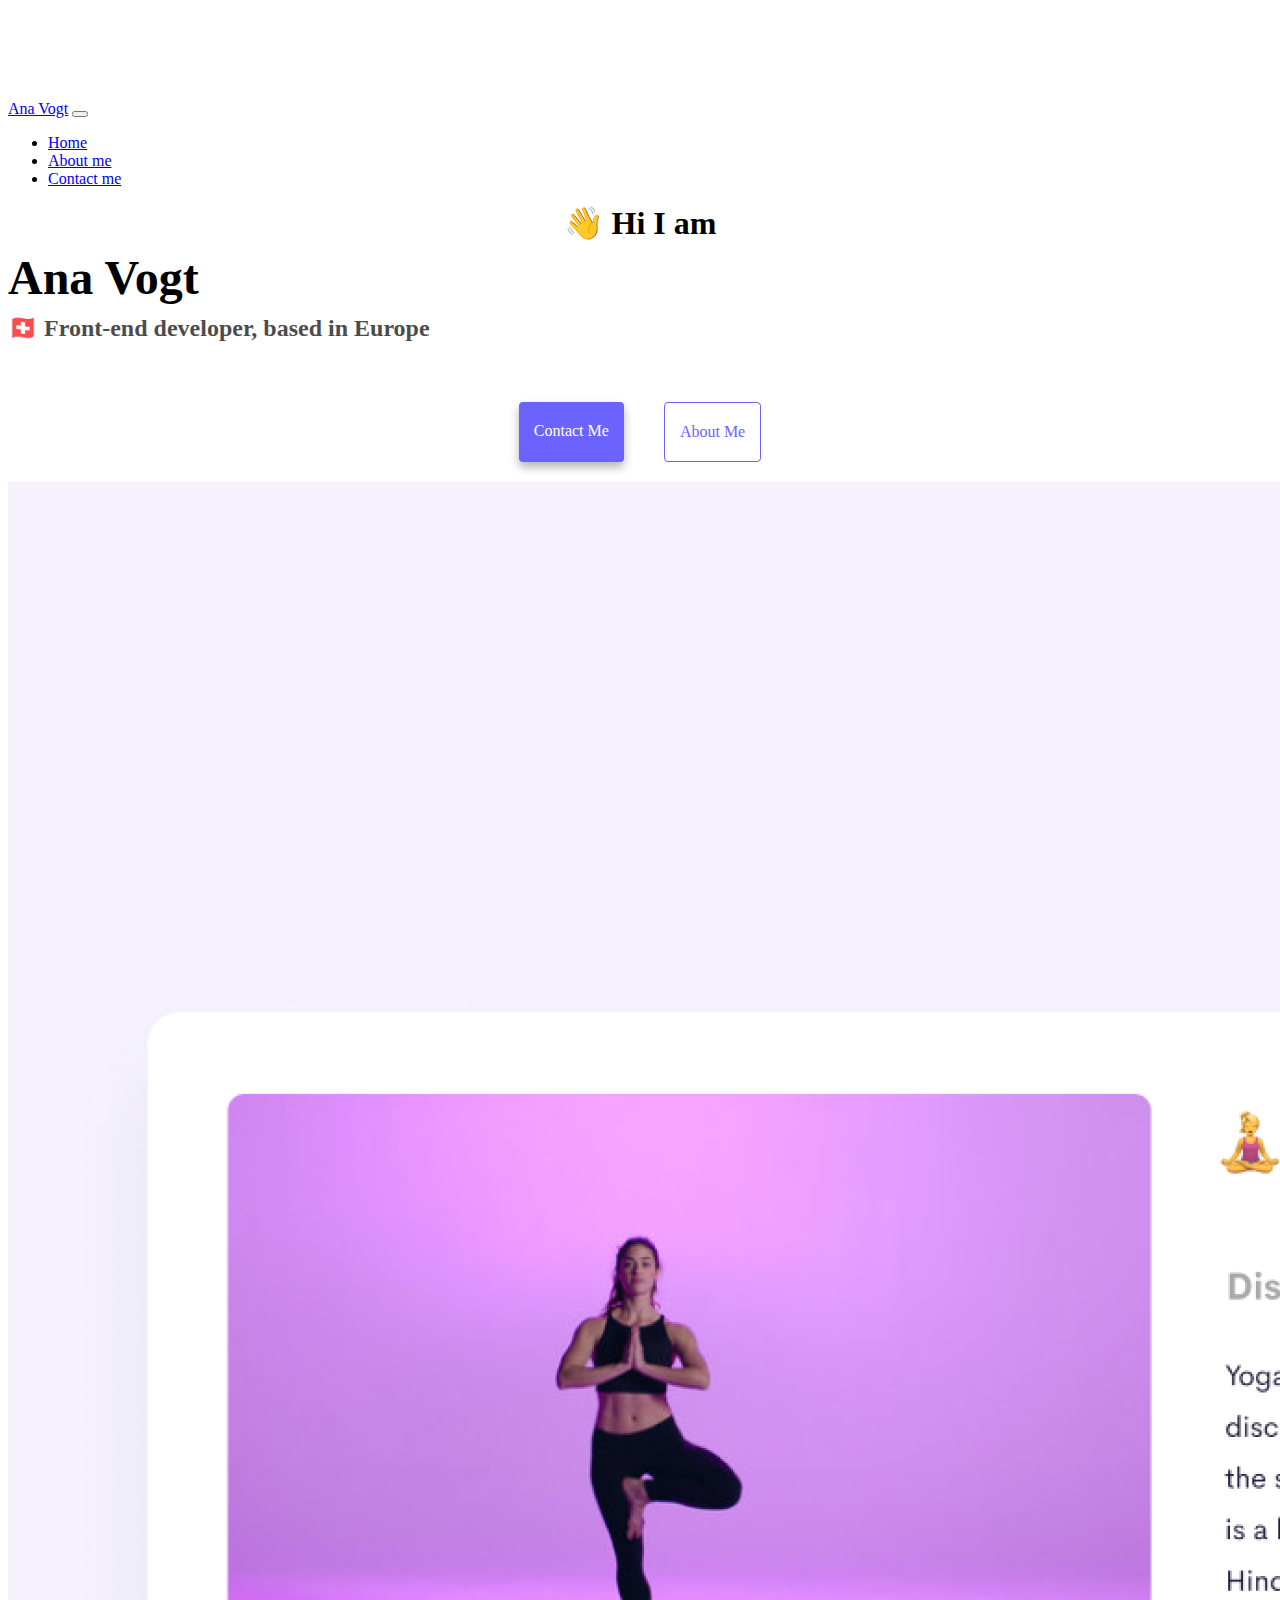
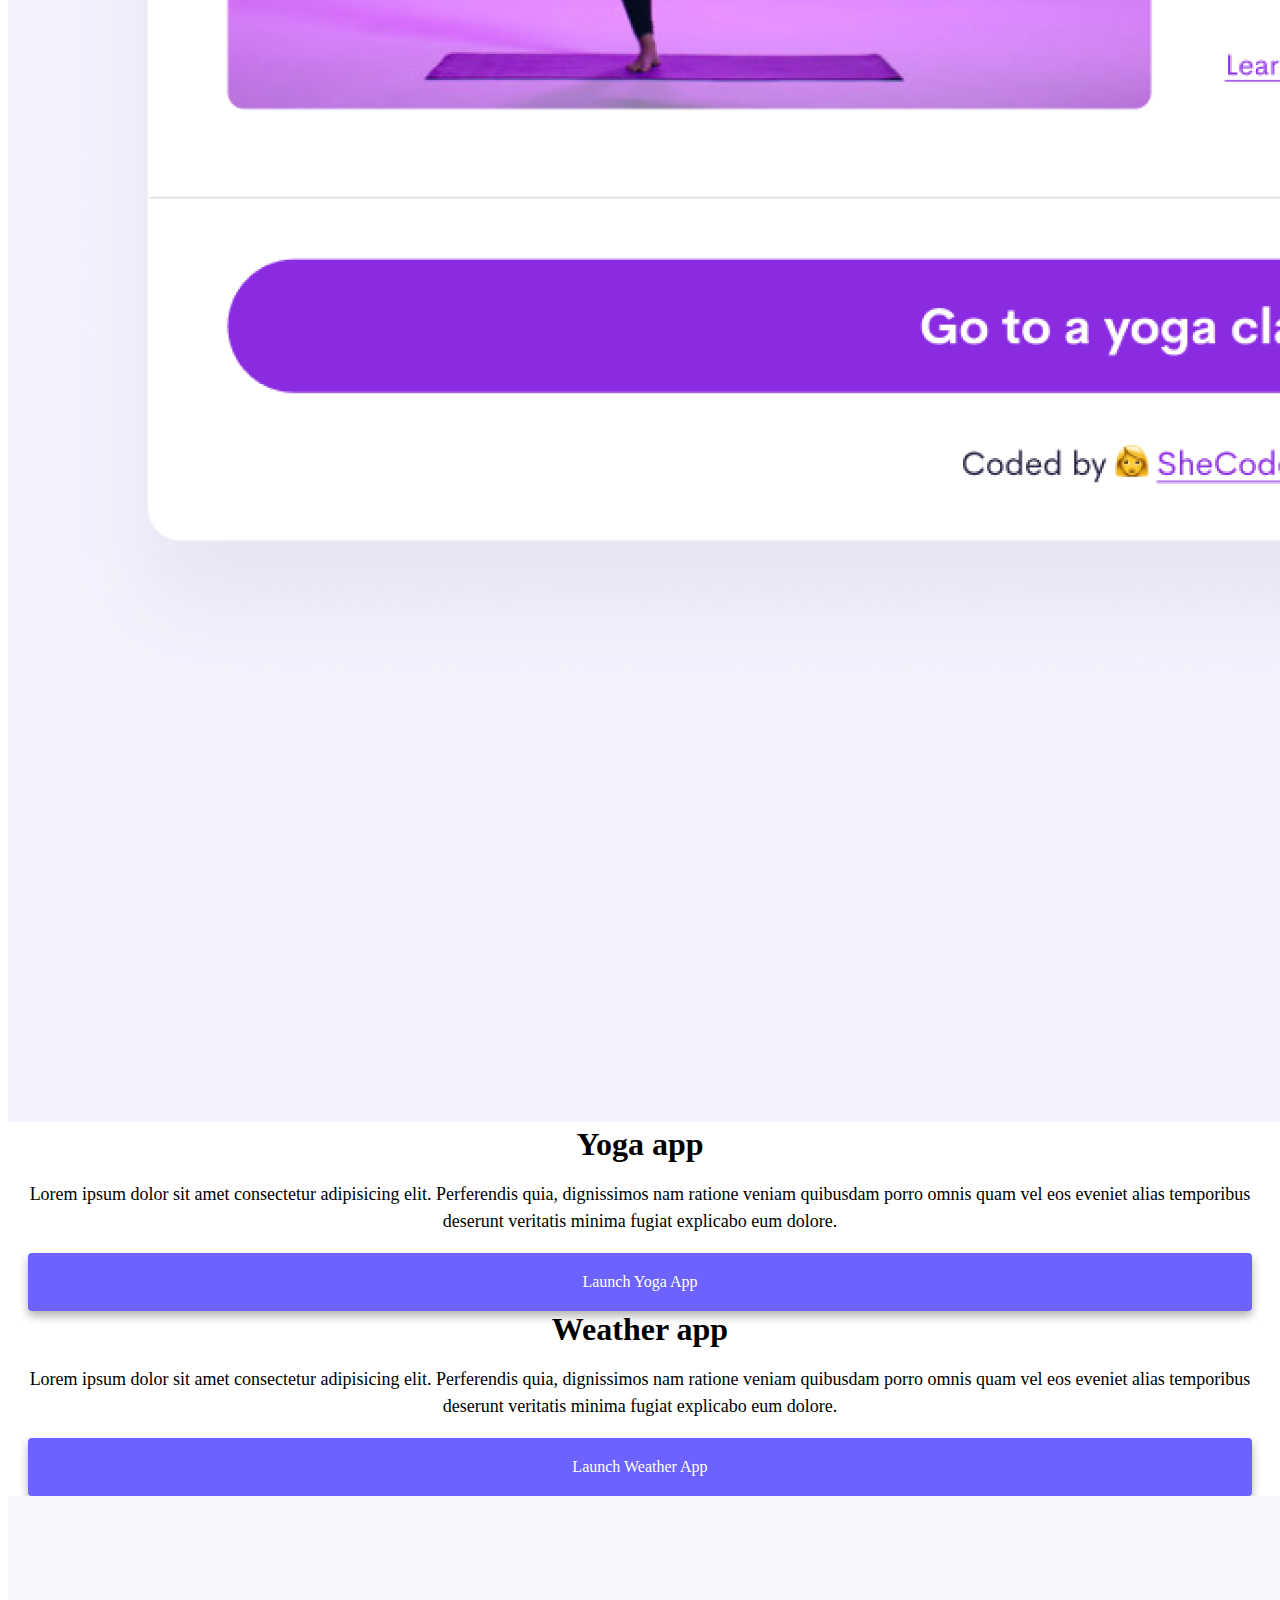
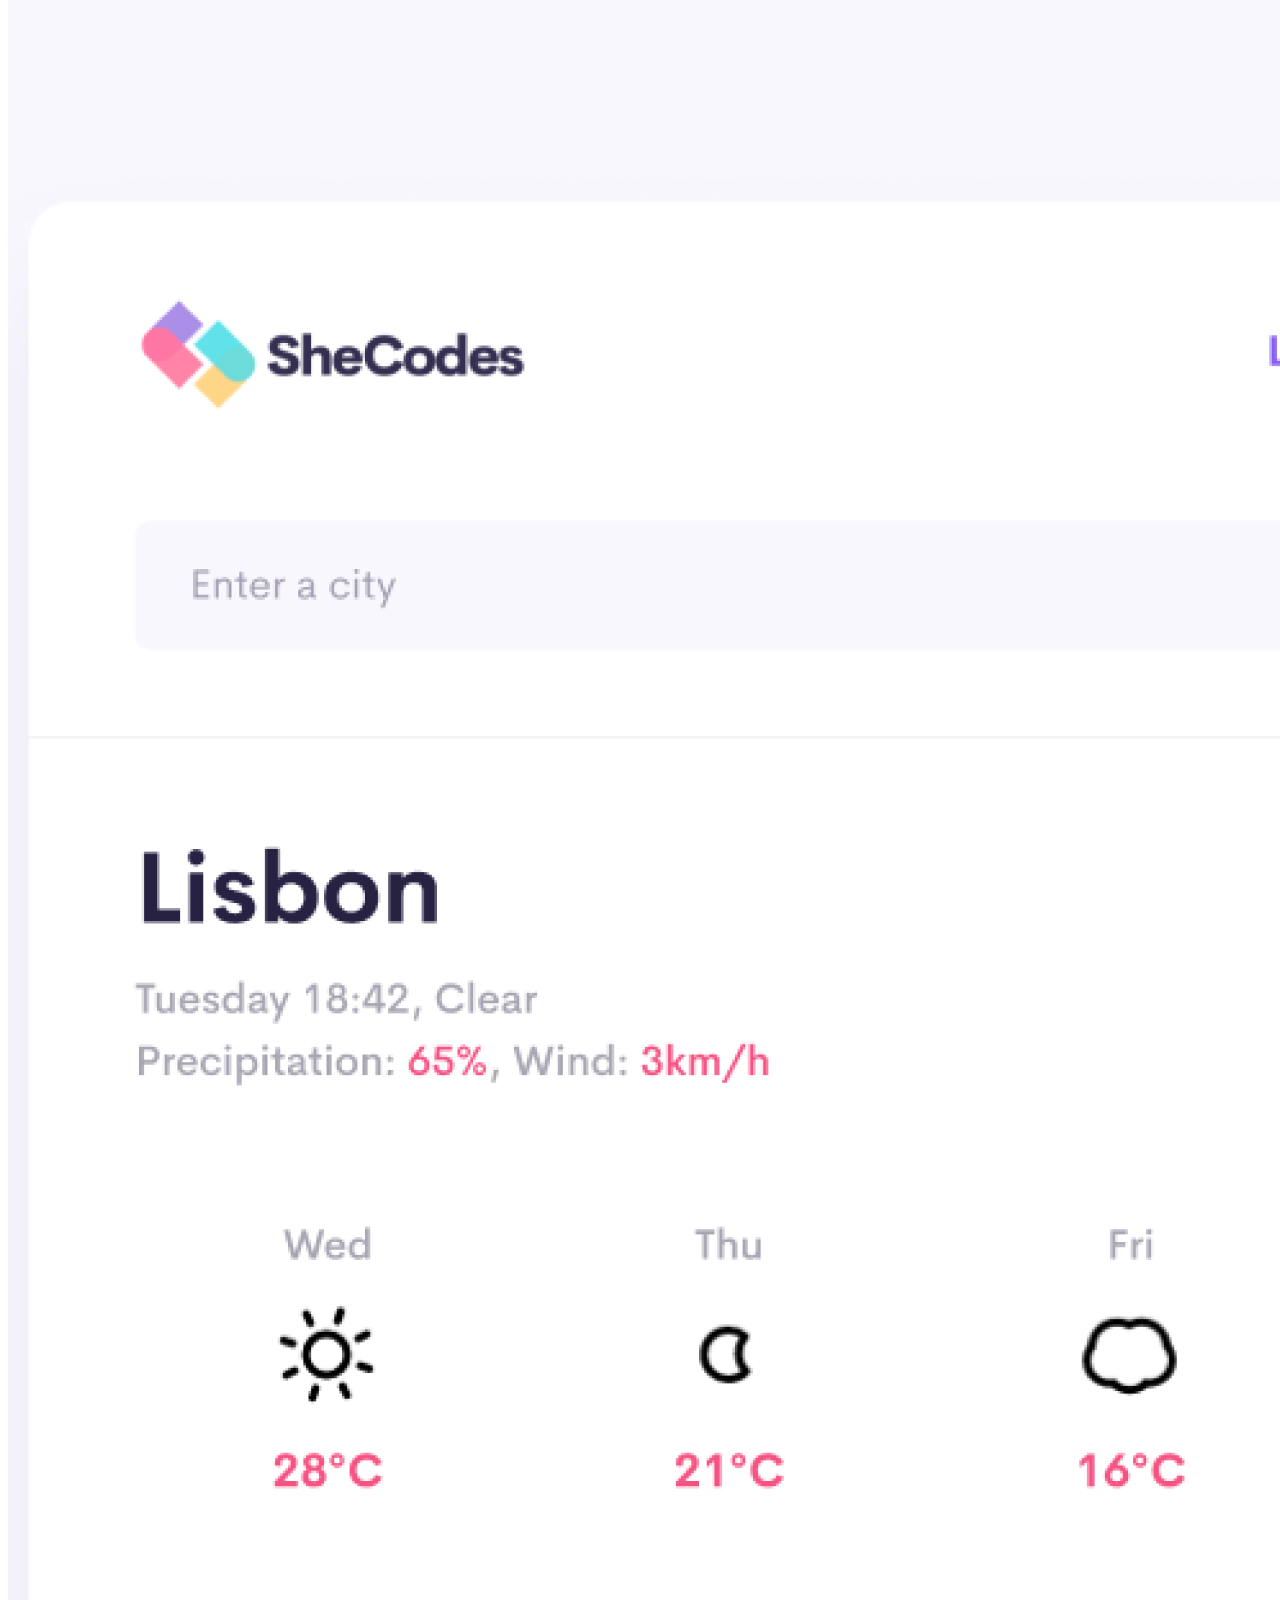
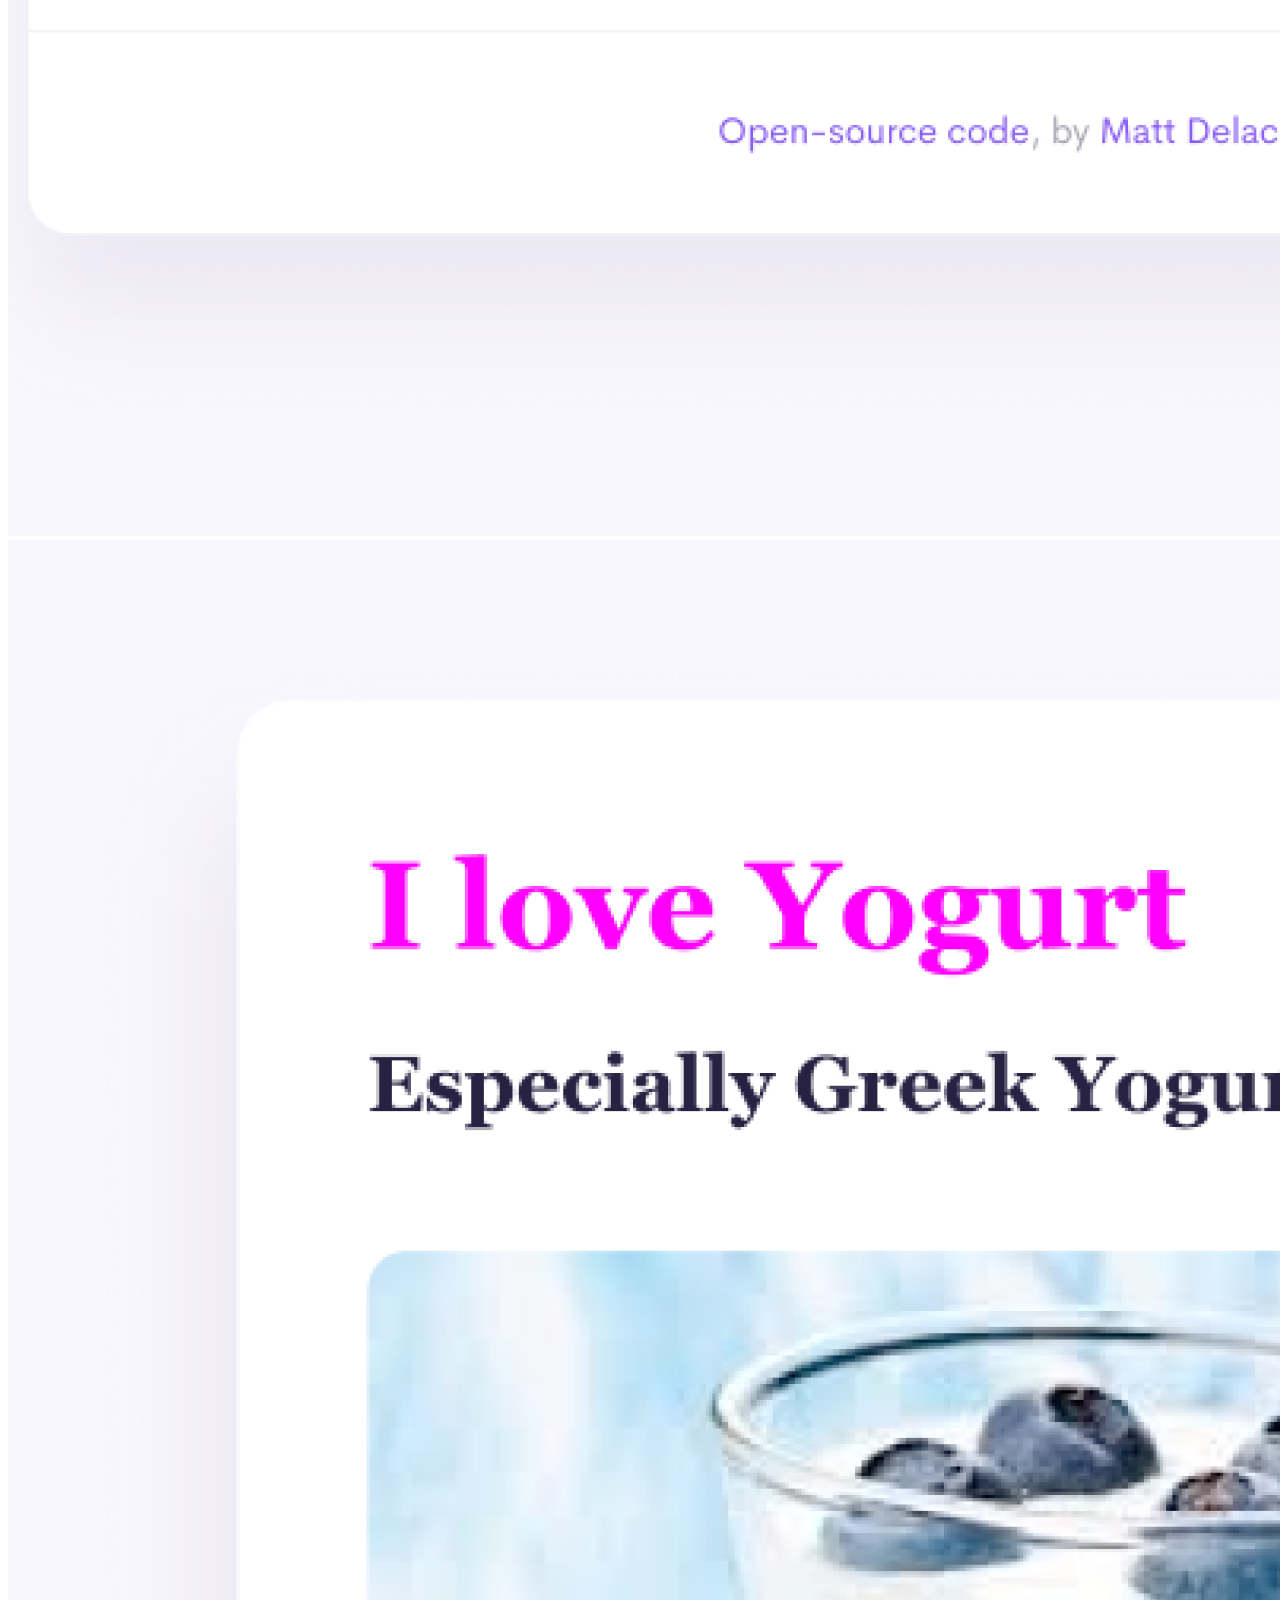
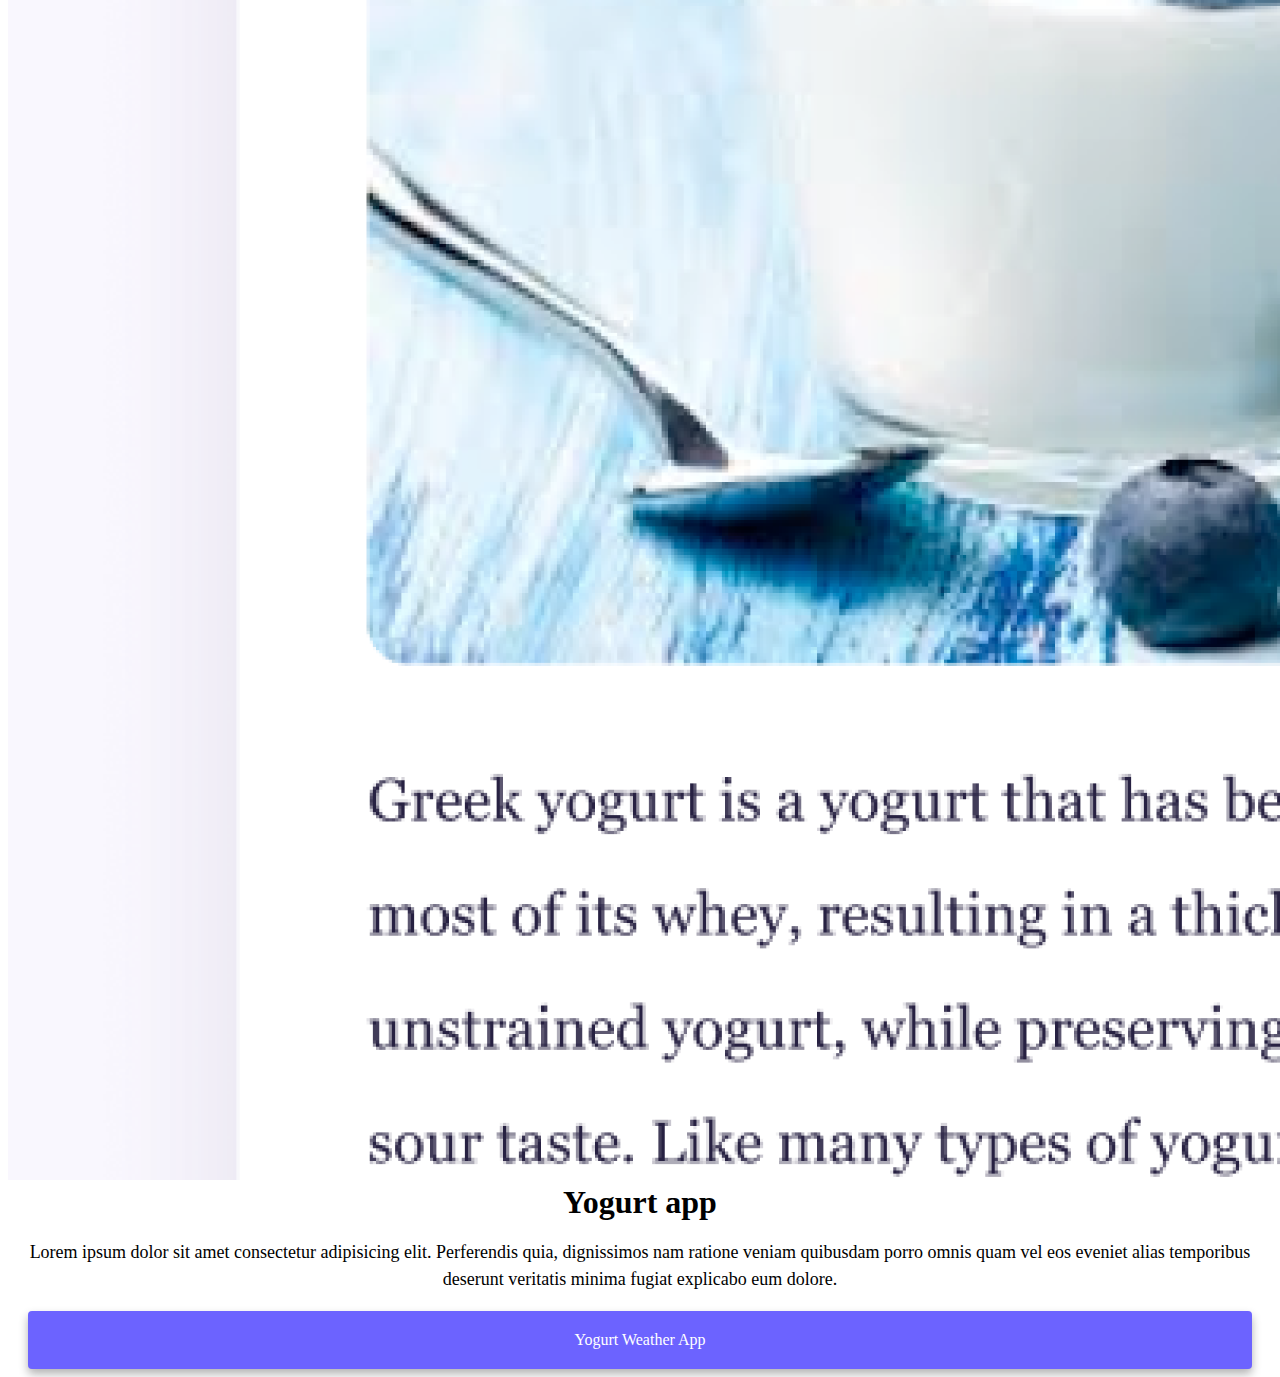
<file: index.html>
<!DOCTYPE html>
<html lang="en">
  <head>
    <meta charset="UTF-8" />
    <meta http-equiv="X-UA-Compatible" content="IE=edge" />
    <meta name="viewport" content="width=device-width, initial-scale=1.0" />
    <meta name="description" content="Front-end Developer based in Europe, check out her projects">
    <title>Front-end Developer Ana Vogt</title>
    <link
      href="https://cdn.jsdelivr.net/npm/bootstrap@5.0.0-beta2/dist/css/bootstrap.min.css"
      rel="stylesheet"
      integrity="sha384-BmbxuPwQa2lc/FVzBcNJ7UAyJxM6wuqIj61tLrc4wSX0szH/Ev+nYRRuWlolflfl"
      crossorigin="anonymous"
    />
    <script
      src="https://cdn.jsdelivr.net/npm/bootstrap@5.0.0-beta2/dist/js/bootstrap.bundle.min.js"
      integrity="sha384-b5kHyXgcpbZJO/tY9Ul7kGkf1S0CWuKcCD38l8YkeH8z8QjE0GmW1gYU5S9FOnJ0"
      crossorigin="anonymous"
    ></script>
    <link rel="stylesheet" href="style.css" />
  </head>
  <body>
    <nav class="navbar navbar-expand-lg navbar-light bg-light fixed-top">
      <div class="container">
        <a class="navbar-brand" href="index.html">Ana Vogt</a>
        <button
          class="navbar-toggler"
          type="button"
          data-bs-toggle="collapse"
          data-bs-target="#navbarNav"
          aria-controls="navbarNav"
          aria-expanded="false"
          aria-label="Toggle navigation"
        >
          <span class="navbar-toggler-icon"></span>
        </button>
        <div class="collapse navbar-collapse" id="navbarNav">
          <ul class="navbar-nav">
            <li class="nav-item">
              <a class="nav-link active" aria-current="page" href="index.html"
                >Home</a
              >
            </li>
            <li class="nav-item">
              <a class="nav-link" href="about.html">About me</a>
            </li>
            <li class="nav-item">
              <a class="nav-link" href="about.html#contact">Contact me</a>
            </li>
          </ul>
        </div>
      </div>
    </nav>
    <h2 class="text-center">👋 Hi I am</h2>
    <h1 class="text-center">Ana Vogt</h1>
    <h3 class="text-center">
      🇨🇭 Front-end developer, based in Europe
    </h3>
    <div class="navigation-links mb-5">
      <a href="about.html#contact" class="primary-link" title="Contact Ana Vogt">Contact me</a>
      <a href="about.html" class="secondary-link" title="About Ana Vogt">About me</a>
    </div>
    <div class="container">
      <div class="row">
        <div class="col-6">
          <img src="images/yoga.png" class="img-fluid rounded" />
        </div>
        <div class="col-6">
          <h2 class="mb-3">Yoga app</h2>
          <p>
            Lorem ipsum dolor sit amet consectetur adipisicing elit. Perferendis
            quia, dignissimos nam ratione veniam quibusdam porro omnis quam vel
            eos eveniet alias temporibus deserunt veritatis minima fugiat
            explicabo eum dolore.
          </p>
          <div class="mt-5">
            <a href="#" class="primary-link project-link" title="Yoga Project">Launch Yoga App</a>
          </div>
        </div>
      </div>
      <div class="row mt-5">
        <div class="col-6">
          <h2 class="mb-3">Weather app</h2>
          <p>
            Lorem ipsum dolor sit amet consectetur adipisicing elit. Perferendis
            quia, dignissimos nam ratione veniam quibusdam porro omnis quam vel
            eos eveniet alias temporibus deserunt veritatis minima fugiat
            explicabo eum dolore.
          </p>
          <div class="mt-5">
            <a href="#" class="primary-link project-link" title="Weather Project">Launch Weather App</a>
          </div>
        </div>
        <div class="col-6">
          <img src="images/weather.png" class="img-fluid rounded" />
        </div>
      </div>
      <div class="row mt-5">
        <div class="col-6">
          <img src="images/yogurt.png" class="img-fluid rounded" />
        </div>
        <div class="col-6">
          <h2 class="mb-3">Yogurt app</h2>
          <p>
            Lorem ipsum dolor sit amet consectetur adipisicing elit. Perferendis
            quia, dignissimos nam ratione veniam quibusdam porro omnis quam vel
            eos eveniet alias temporibus deserunt veritatis minima fugiat
            explicabo eum dolore.
          </p>
          <div class="mt-5">
            <a href="#" class="primary-link project-link" title="Yogurt Project">Yogurt Weather App</a>
          </div>
        </div>
      </div>
    </div>
  </body>
</html>
</file>
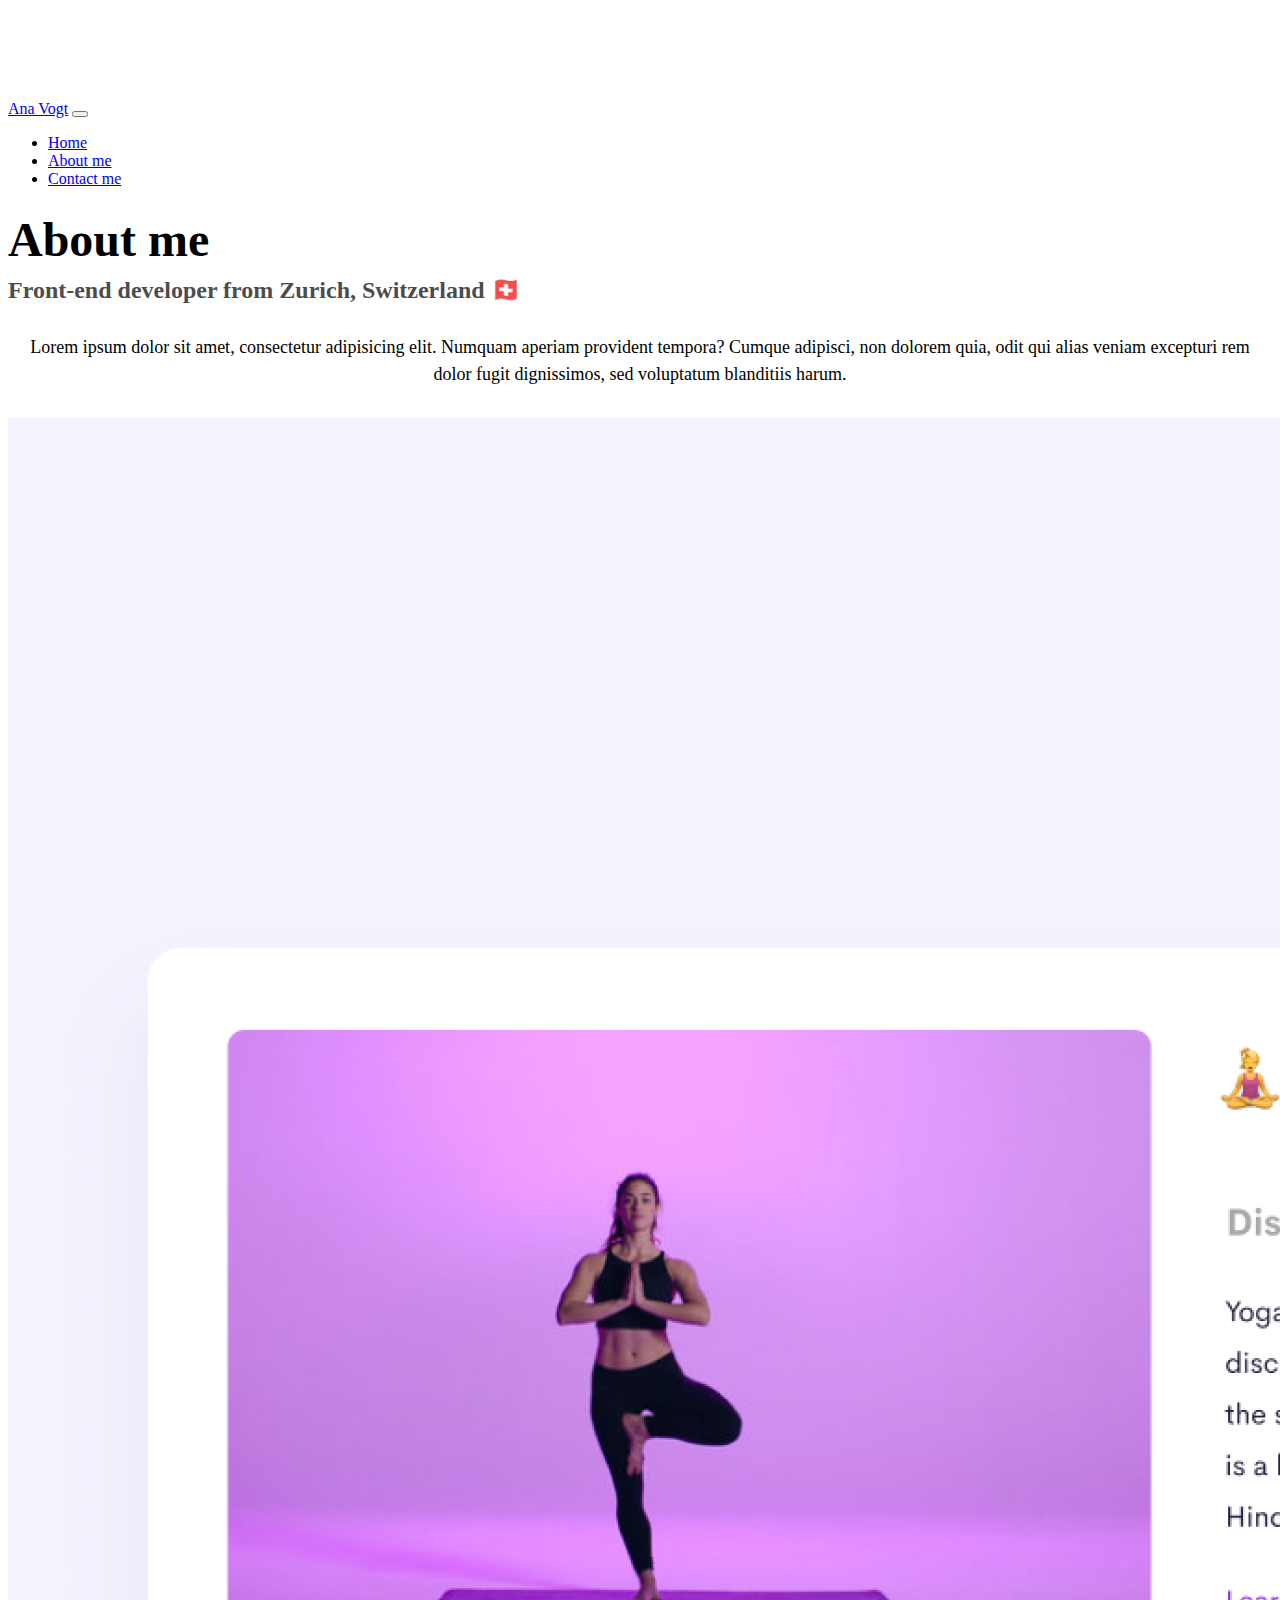
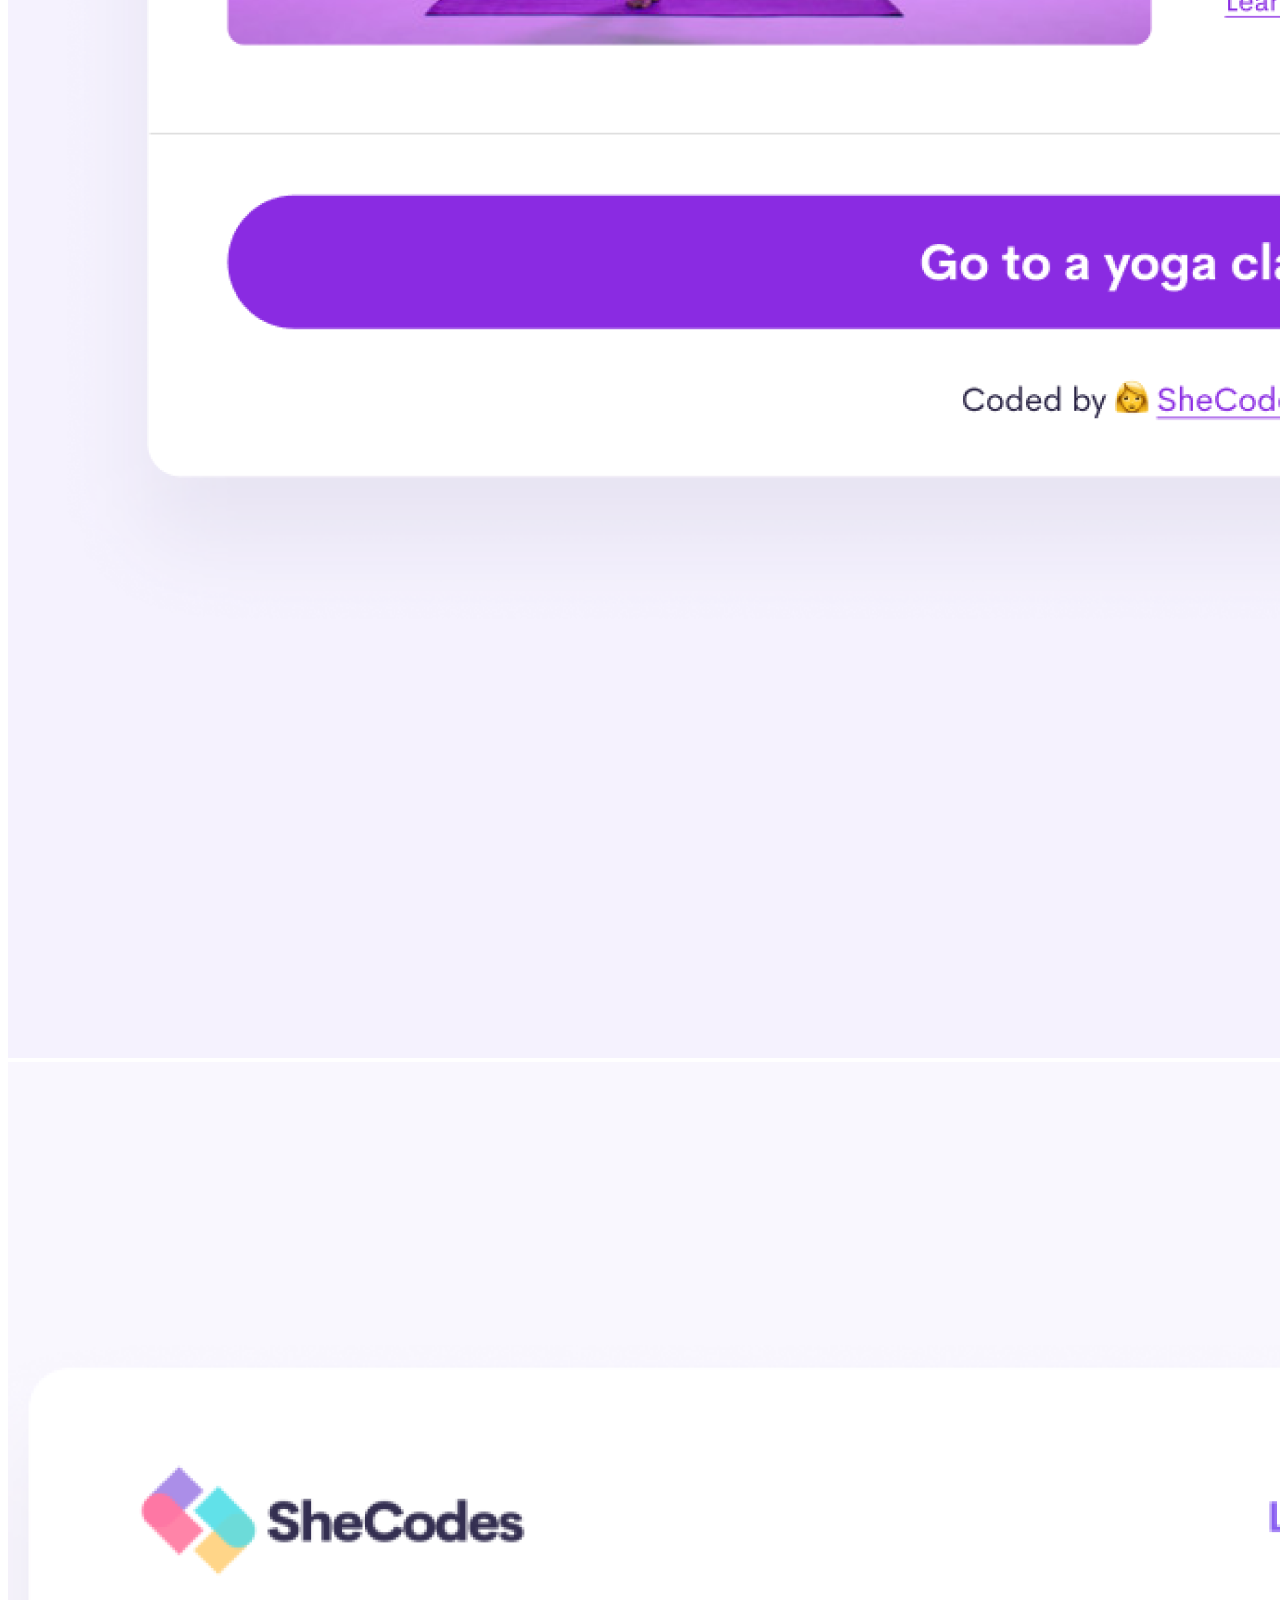
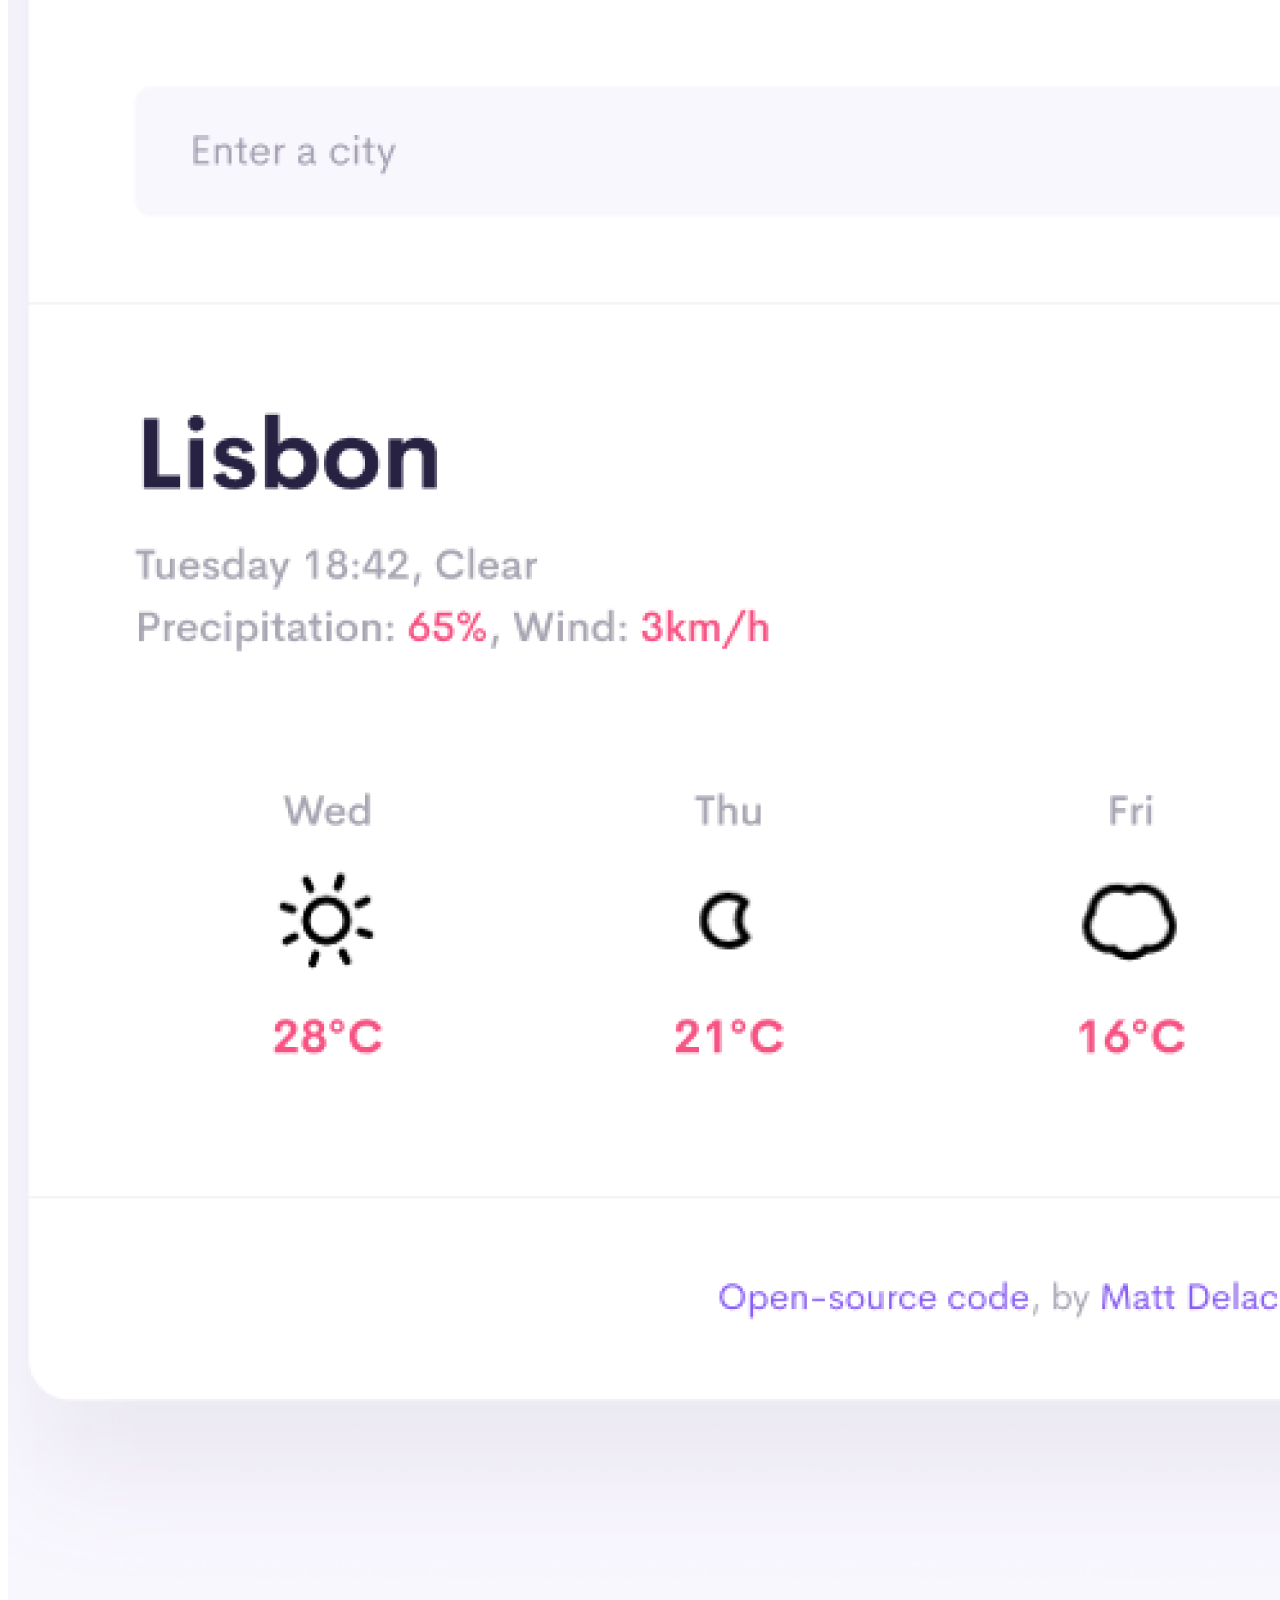
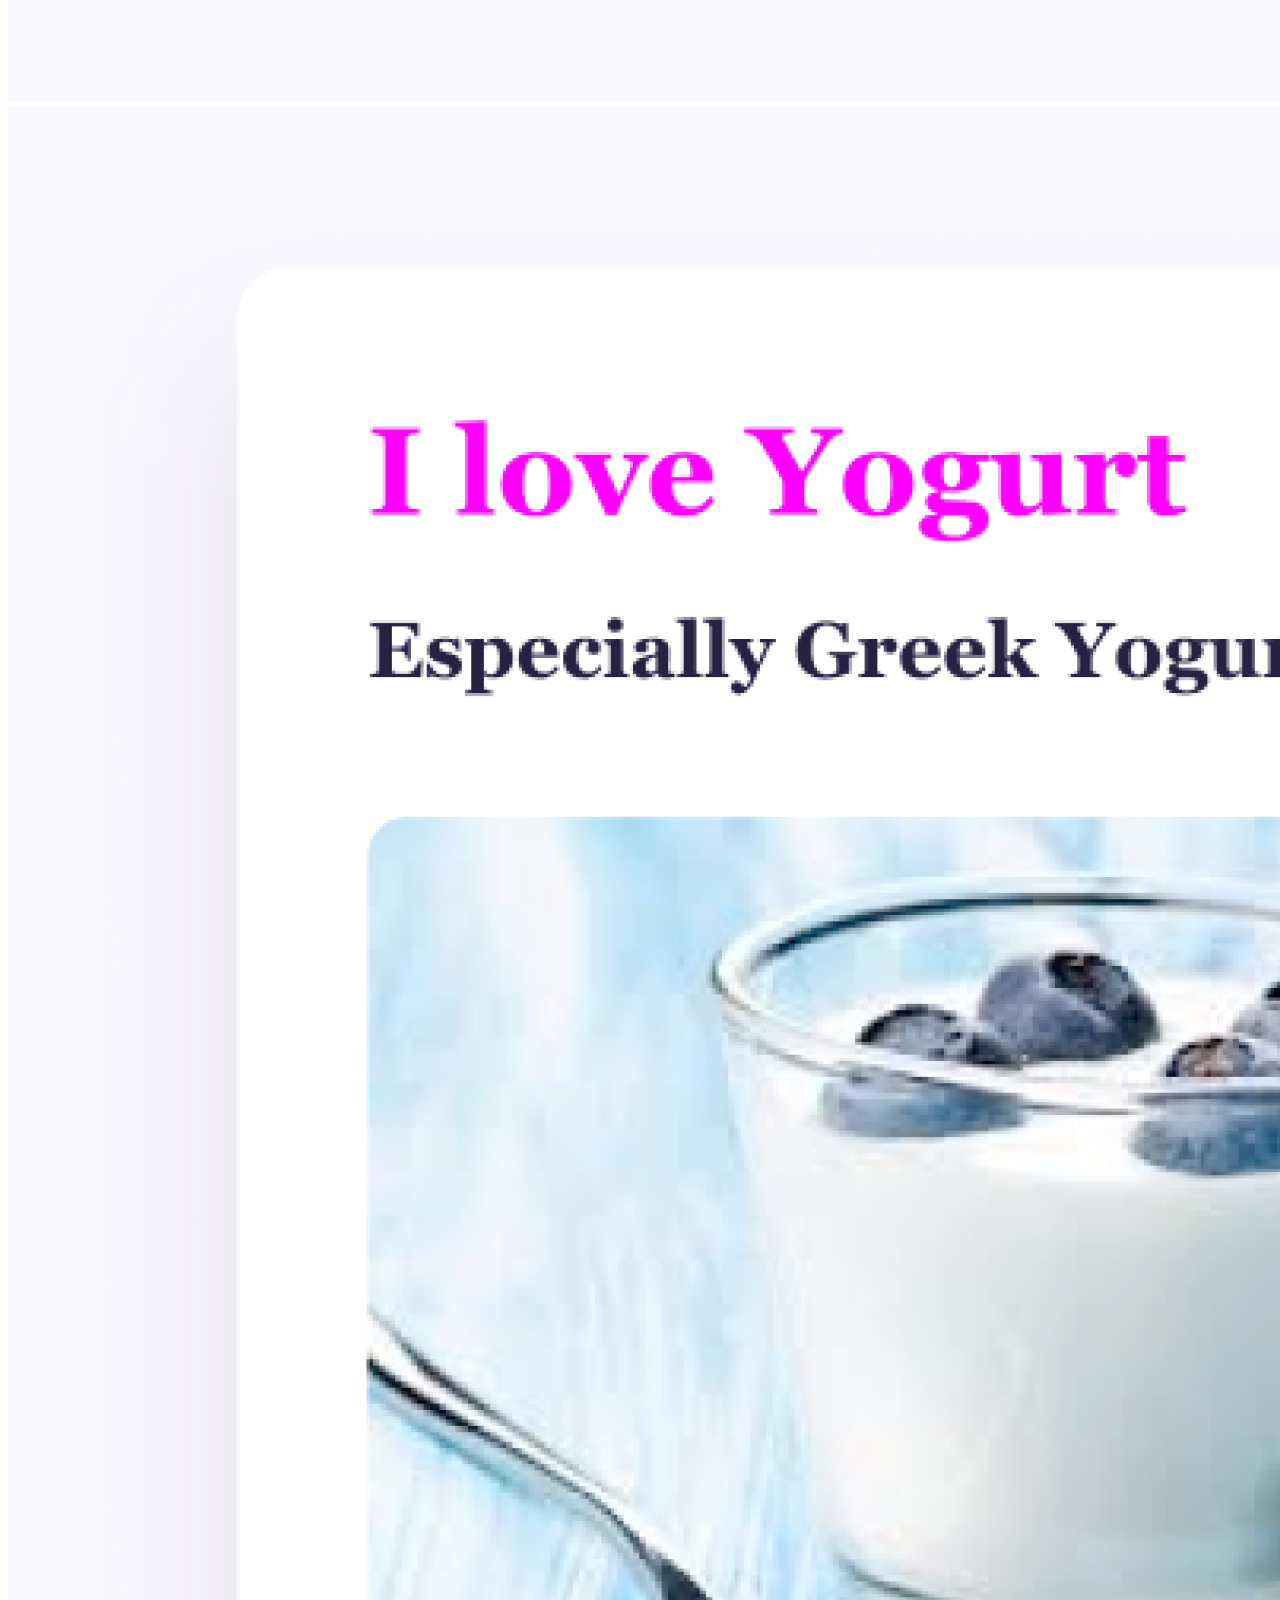
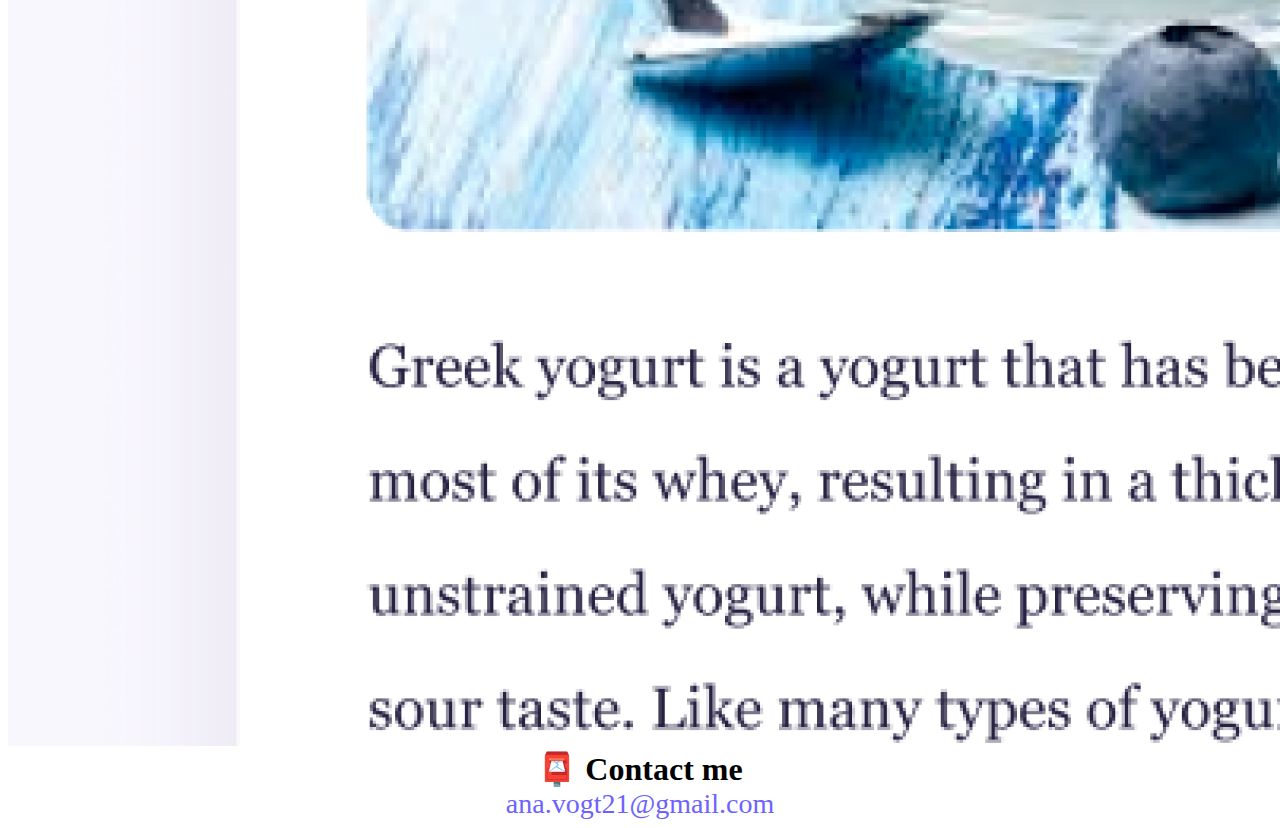
<file: about.html>
<!DOCTYPE html>
<html lang="en">
  <head>
    <meta charset="UTF-8" />
    <meta http-equiv="X-UA-Compatible" content="IE=edge" />
    <meta name="viewport" content="width=device-width, initial-scale=1.0" />
    <link
      href="https://cdn.jsdelivr.net/npm/bootstrap@5.0.0-beta2/dist/css/bootstrap.min.css"
      rel="stylesheet"
      integrity="sha384-BmbxuPwQa2lc/FVzBcNJ7UAyJxM6wuqIj61tLrc4wSX0szH/Ev+nYRRuWlolflfl"
      crossorigin="anonymous"
    />
    <script
      src="https://cdn.jsdelivr.net/npm/bootstrap@5.0.0-beta2/dist/js/bootstrap.bundle.min.js"
      integrity="sha384-b5kHyXgcpbZJO/tY9Ul7kGkf1S0CWuKcCD38l8YkeH8z8QjE0GmW1gYU5S9FOnJ0"
      crossorigin="anonymous"
    ></script>
    <link rel="stylesheet" href="style.css" />
    <meta name="description" content="About Ana Vogt, a front-end developer based in Europe">
    <title>About me - Ana Vogt</title>
  </head>
  <body>
    <nav class="navbar navbar-expand-lg navbar-light bg-light fixed-top">
      <div class="container">
        <a class="navbar-brand" href="index.html">Ana Vogt</a>
        <button
          class="navbar-toggler"
          type="button"
          data-bs-toggle="collapse"
          data-bs-target="#navbarNav"
          aria-controls="navbarNav"
          aria-expanded="false"
          aria-label="Toggle navigation"
        >
          <span class="navbar-toggler-icon"></span>
        </button>
        <div class="collapse navbar-collapse" id="navbarNav">
          <ul class="navbar-nav">
            <li class="nav-item">
              <a class="nav-link" aria-current="page" href="index.html">Home</a>
            </li>
            <li class="nav-item">
              <a class="nav-link active" href="about.html">About me</a>
            </li>
            <li class="nav-item">
              <a class="nav-link" href="about.html#contact">Contact me</a>
            </li>
          </ul>
        </div>
      </div>
    </nav>
    <h1 class="text-center">About me</h1>
    <h3 class="text-center">Front-end developer from Zurich, Switzerland 🇨🇭 </h3>
    <div class="about-paragraphs text-center">
      <p>
        Lorem ipsum dolor sit amet, consectetur adipisicing elit. Numquam
        aperiam provident tempora? Cumque adipisci, non dolorem quia, odit qui
        alias veniam excepturi rem dolor fugit dignissimos, sed voluptatum
        blanditiis harum.
      </p>
    </div>
    <div class="container">
      <div class="row">
        <div class="col-sm-4">
          <img src="images/yoga.png" class="img-fluid p-2 shadow rounded" />
        </div>
        <div class="col-sm-4">
          <img src="images/weather.png" class="img-fluid p-2 shadow rounded" />
        </div>
        <div class="col-sm-4">
          <img src="images/yogurt.png" class="img-fluid p-2 shadow rounded" />
        </div>
      </div>
    </div>
    <div id="contact" class="mt-5">
      <h2 class="text-center">📮 Contact me</h2>
      <a href="mailto:ana.vogt21@gmail.com" class="email-link">
        ana.vogt21@gmail.com</a
      >
    </div>
  </body>
</html>
</file>
<file: style.css>
:root {
  --primary-color: #6c63ff;
  --secondary-color: #f5f2fe;
  --box-shadow: 0 5px 10px rgba(0, 0, 0, 0.3);
}

body {
  margin-top: 100px;
}

h1,
h2,
h3 {
  margin: 0;
}

h1 {
  font-size: 96px;
}

h2 {
  font-size: 48px;
}

h3 {
  font-size: 24px;
  opacity: 0.7;
}
   
p {
  font-size: 18px;
  line-height: 1.5;
}

.navigation-links {
  display: flex;
  margin-top: 40px;
  justify-content: center;
}

.navigation-links a {
  margin: 20px;
}

.primary-link {
  border-radius: 4px;
  padding: 20px 15px;
  text-decoration: none;
  text-transform: capitalize;
  background: var(--primary-color);
  box-shadow: var(--box-shadow);
  color: white;
}

.secondary-link {
  border-radius: 4px;
  padding: 20px 15px;
  text-decoration: none;
  text-transform: capitalize;
  color: var(--primary-color);
  border: 1px solid var(--primary-color);
}

.homepage-link {
  color: var(--primary-color);
  text-align: center;
  display: block;
}

.about-paragraphs {
  margin: 30px 0;
}

.about-paragraphs p {
  margin: 10px;
}

.email-link {
  display: flex;
  justify-content: center;
  color: var(--primary-color);
  font-size: 28px;
  text-decoration: none;
}

.email-link:hover {
  text-decoration: underline;
}

@media (min-width:576px) {

  h1 {
    font-size: 48px;
    line-height: 1.5;
  }

  h2 {
    font-size: 32px;
    text-align: center;
  }

  p {
    text-align: center;
  }
  
  .project-link {
    display: block;
    text-align: center;
    margin: 0 20px;
  }
}
</file>
